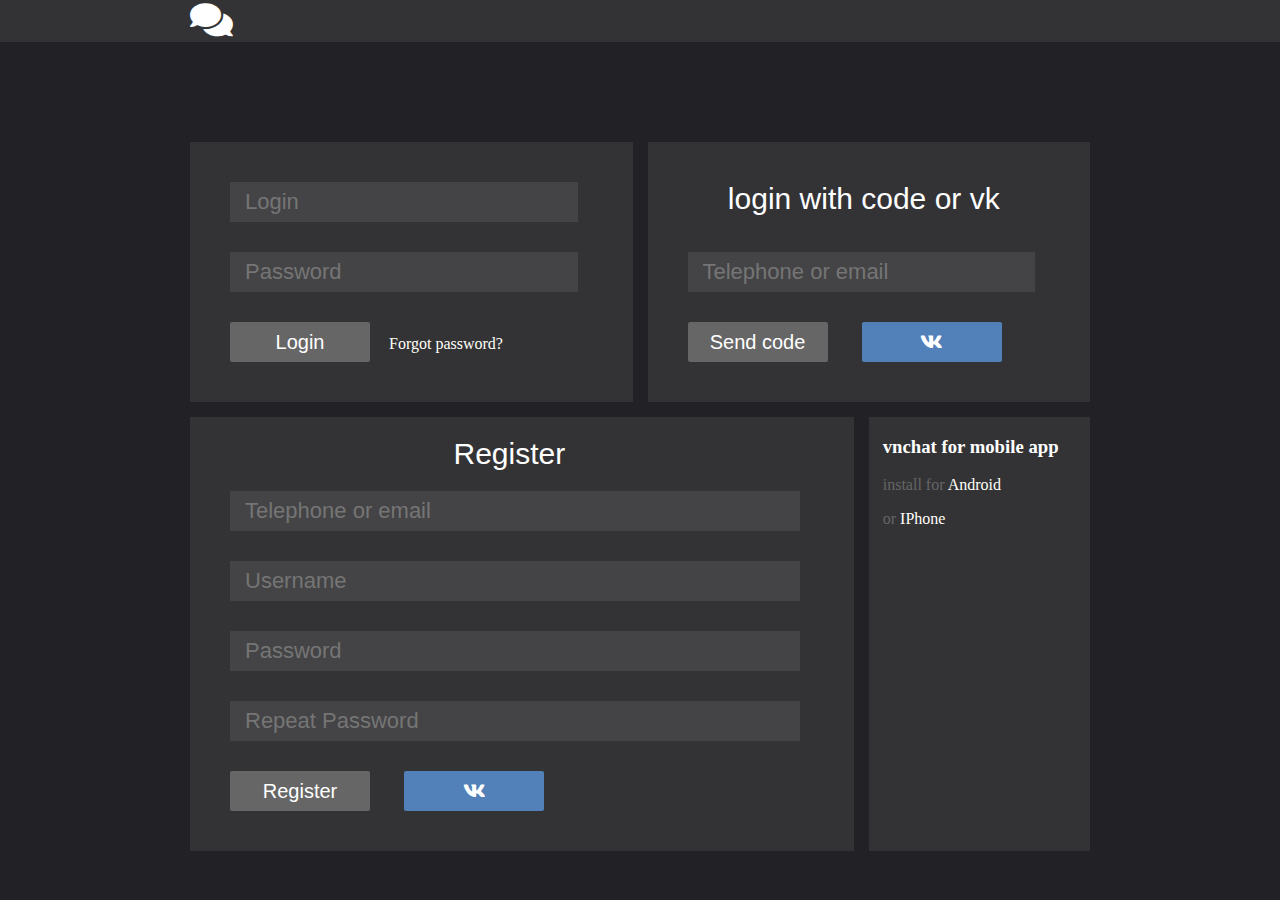
<file: pages/auth.html>
<!DOCTYPE html>
<html lang="en">
<head>
  <meta charset="UTF-8">
  <meta name="viewport" content="width=device-width, initial-scale=1.0">
  <meta http-equiv="X-UA-Compatible" content="ie=edge">
  <link rel="stylesheet" href="../fa/css/all.css">
  <link rel="stylesheet" href="auth.css">
  <title>Document</title>


</head>
<body>
  <header>
    <div class="links">
      <div class="logo"><i class="fas fa-comments"></i></div>
    </div>
  </header>
<div class="auth_area">
<div class="left_login">
<form>
  <input type="text" placeholder="Login">
  <input type="password" placeholder="Password">
  <button>Login</button>
  <a href="#">Forgot password?</a>
</form>
</div>
<div class="right_login">
  <p class="info_right">login with code or vk</p>
<form>
  <input type="text" placeholder="Telephone or email">
  <button>Send code</button>
  <button class="vk"><i class="fab fa-vk"></i></button>
</form>
</div>
</div>
<div class="bot">
<div class="register">
  <div class="info_register">Register</div>
  <form>
    <input type="text" placeholder="Telephone or email">
    <input type="text" placeholder="Username">
    <input type="password" placeholder="Password">
    <input type="password" placeholder="Repeat Password">
    <button>Register</button>
    <button class="vk"><i class="fab fa-vk"></i></button>
  </form>
</div>

<div class="info">
<div class="phone">
  <h3 class="white_text">vnchat for mobile app</h3>
  <p>install for <a href="#">Android</a></p>
  <p>or <a href="#">IPhone</a></p>
</div>
</div>

</div>
</body>
</html>
</file>
<file: pages/auth.css>
body{
  background-color: #222226;
  margin: 0;
  padding: 0;
}
header{
  background-color: #333336;
  height: 42px;
  width: 100%;
}

.links{
  max-width: 900px;
  height: 100%;
  margin: 0 auto;
}
.fas{
   margin-top: 1px;
   color:white;
   font-size: 38px;
 }

.logo{
   float: left;
 }
.app{
  float: right;
}

.auth_area{
  max-width: 900px;
  margin: 0 auto;
  margin-top: 100px;
  display: grid;
  grid-template-columns: 1fr 1fr;
  grid-column-gap: 15px;
}

form{
  margin: 25px;
}

a{
  color: #FFFFF8;
  text-decoration: none;
}
a:hover{
  text-decoration: underline;
}

input{
  border: none;
  outline: none;
  background-color: #444446;
  color: #D4D4D4;
  font-size: 22px;
  height: 40px;
  width: 81%;
  margin: 15px;
  padding: 0 15px;
}

button{
  background-color: #666666;
  outline: none;
  border: none;
  color: white;
  border-radius: 2px;
  margin: 15px;
  height: 40px;
  width: 140px;
  font-size: 20px;
}

button:hover{
  background-color: #6D6D6D;
}

.left_login{
  background-color:#333336;
}

.right_login input{
  margin-top: 6px;
}

.right_login{
  background-color:#333336;
}

.fa-vk{
  color: white;
}
.vk{
  background-color: #5181B8;
}
.vk:hover{
  background-color: #5A89BD;
}

.info_right{
  margin-right: 10px;
  margin-top: 40px;
  color: white;
  font-size: 30px;
  font-family: sans-serif;
  text-align: center;
}

.bot{
  max-width: 900px;
  margin: 0 auto;
  margin-top: 15px;
  display: grid;
  grid-template-columns: 3fr 1fr;
  grid-column-gap: 15px;
}

.register{
  background-color:#333336;
}
.register form{
  margin-top: 5px;
}
.register input{
  width: 88%;
}

.info_register{
  margin-right: 25px;
  margin-top: 20px;
  color: white;
  font-size: 30px;
  font-family: sans-serif;
  text-align: center;
}
.white_text{
  color: white;
}
.info{
  background-color: #333336;
}
.info .phone{
  margin-left: 14px;
  color: #656565;
}
</file>
